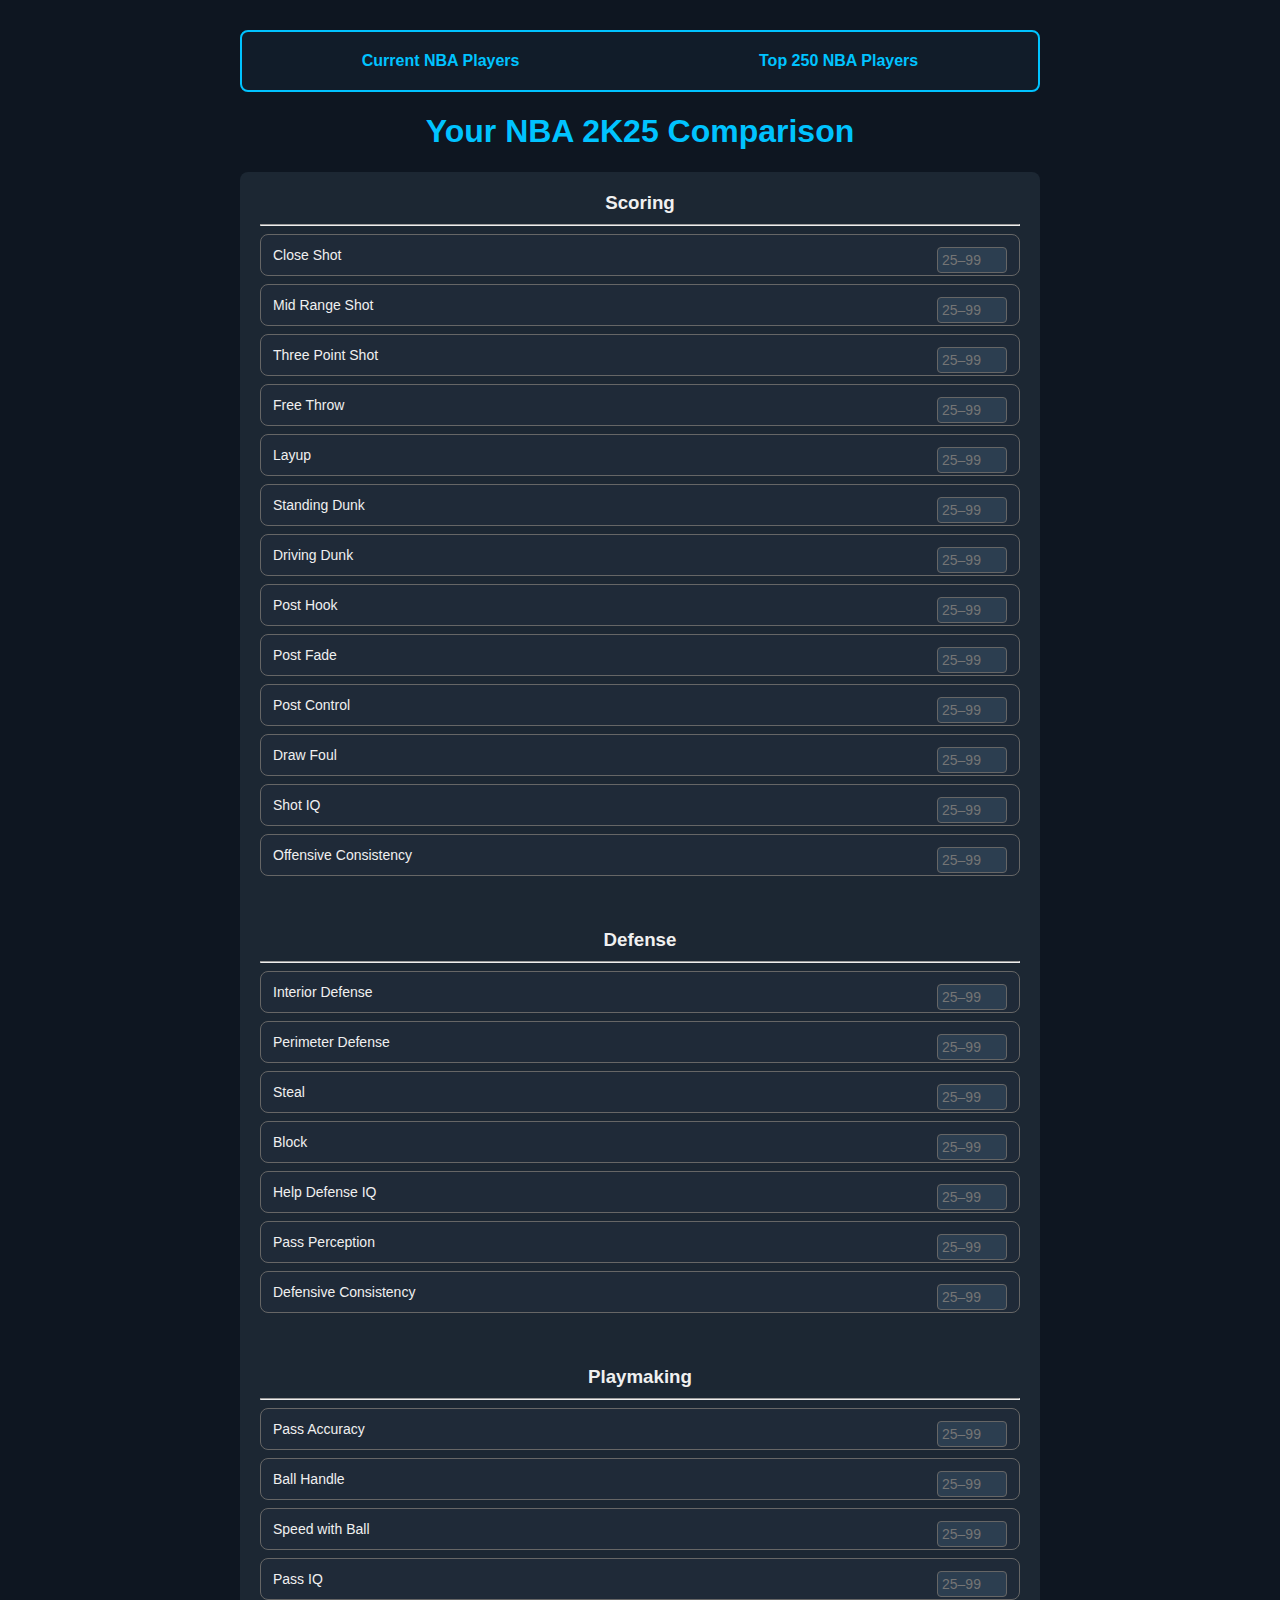
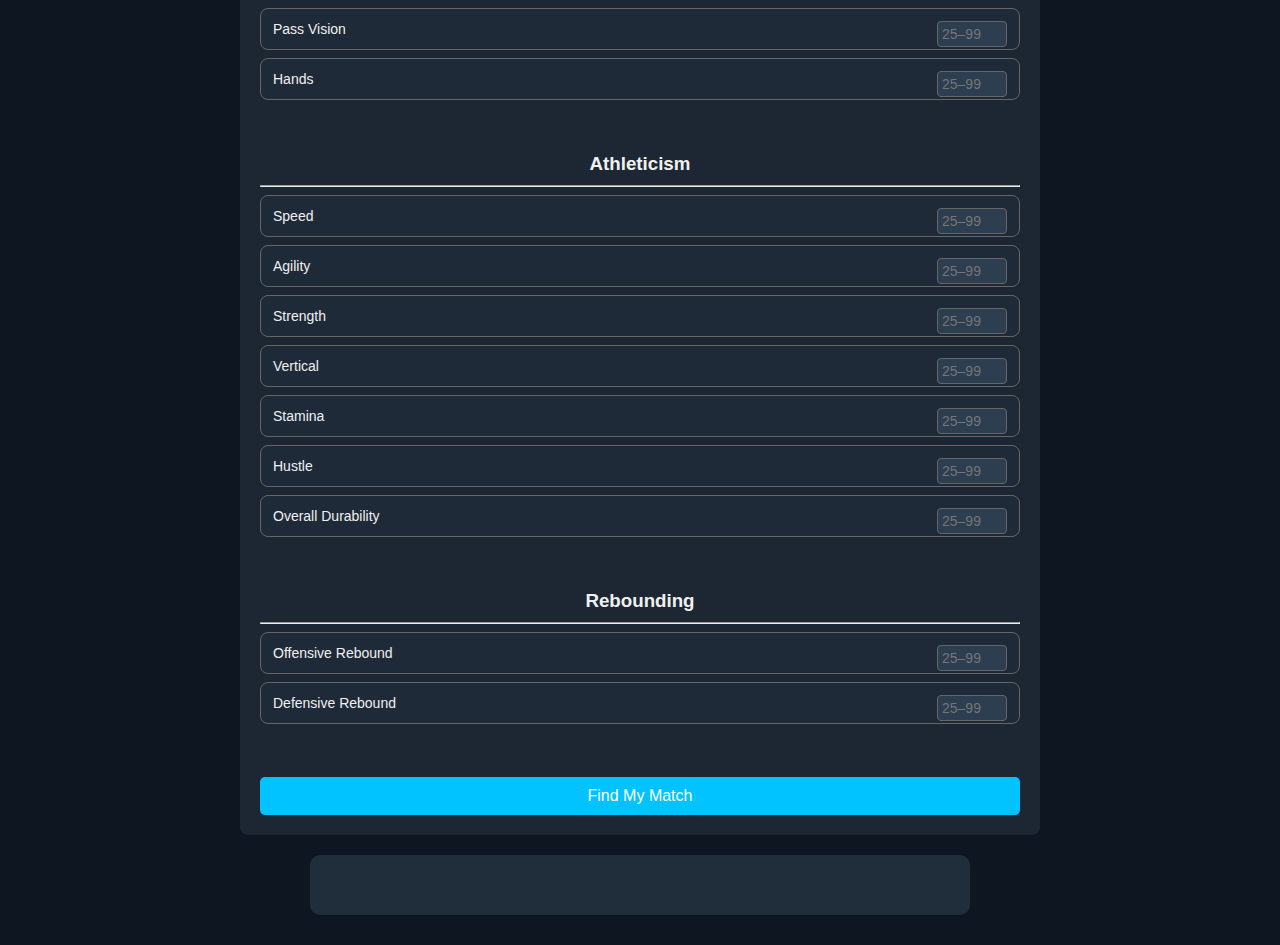
<file: index.html>
<!DOCTYPE html>
<html lang="en">
<head>
  <meta charset="UTF-8" />
  <meta name="viewport" content="width=device-width, initial-scale=1.0" />
  <title>NBA Player Comparison</title>
  <link rel="stylesheet" href="style.css" />
</head>
<body>
<main class="content">
  <nav class="navbar">
  <a href="index.html" class="nav-link">Current NBA Players</a>
  <a href="index2.html" class="nav-link">Top 250 NBA Players</a>
</nav>
  <h1>Your NBA 2K25 Comparison</h1>

  <form id="playerForm">
    <div class="form-section" id="attributes"></div>
    <button type="button" id="submitBtn">Find My Match</button>
  </form>

<div class="result-wrapper">
  <div id="result"></div>
</div>

  <script src="players2k25.js"></script>
  <script src="script.js"></script>
</main>
</body>
</html>
</file>
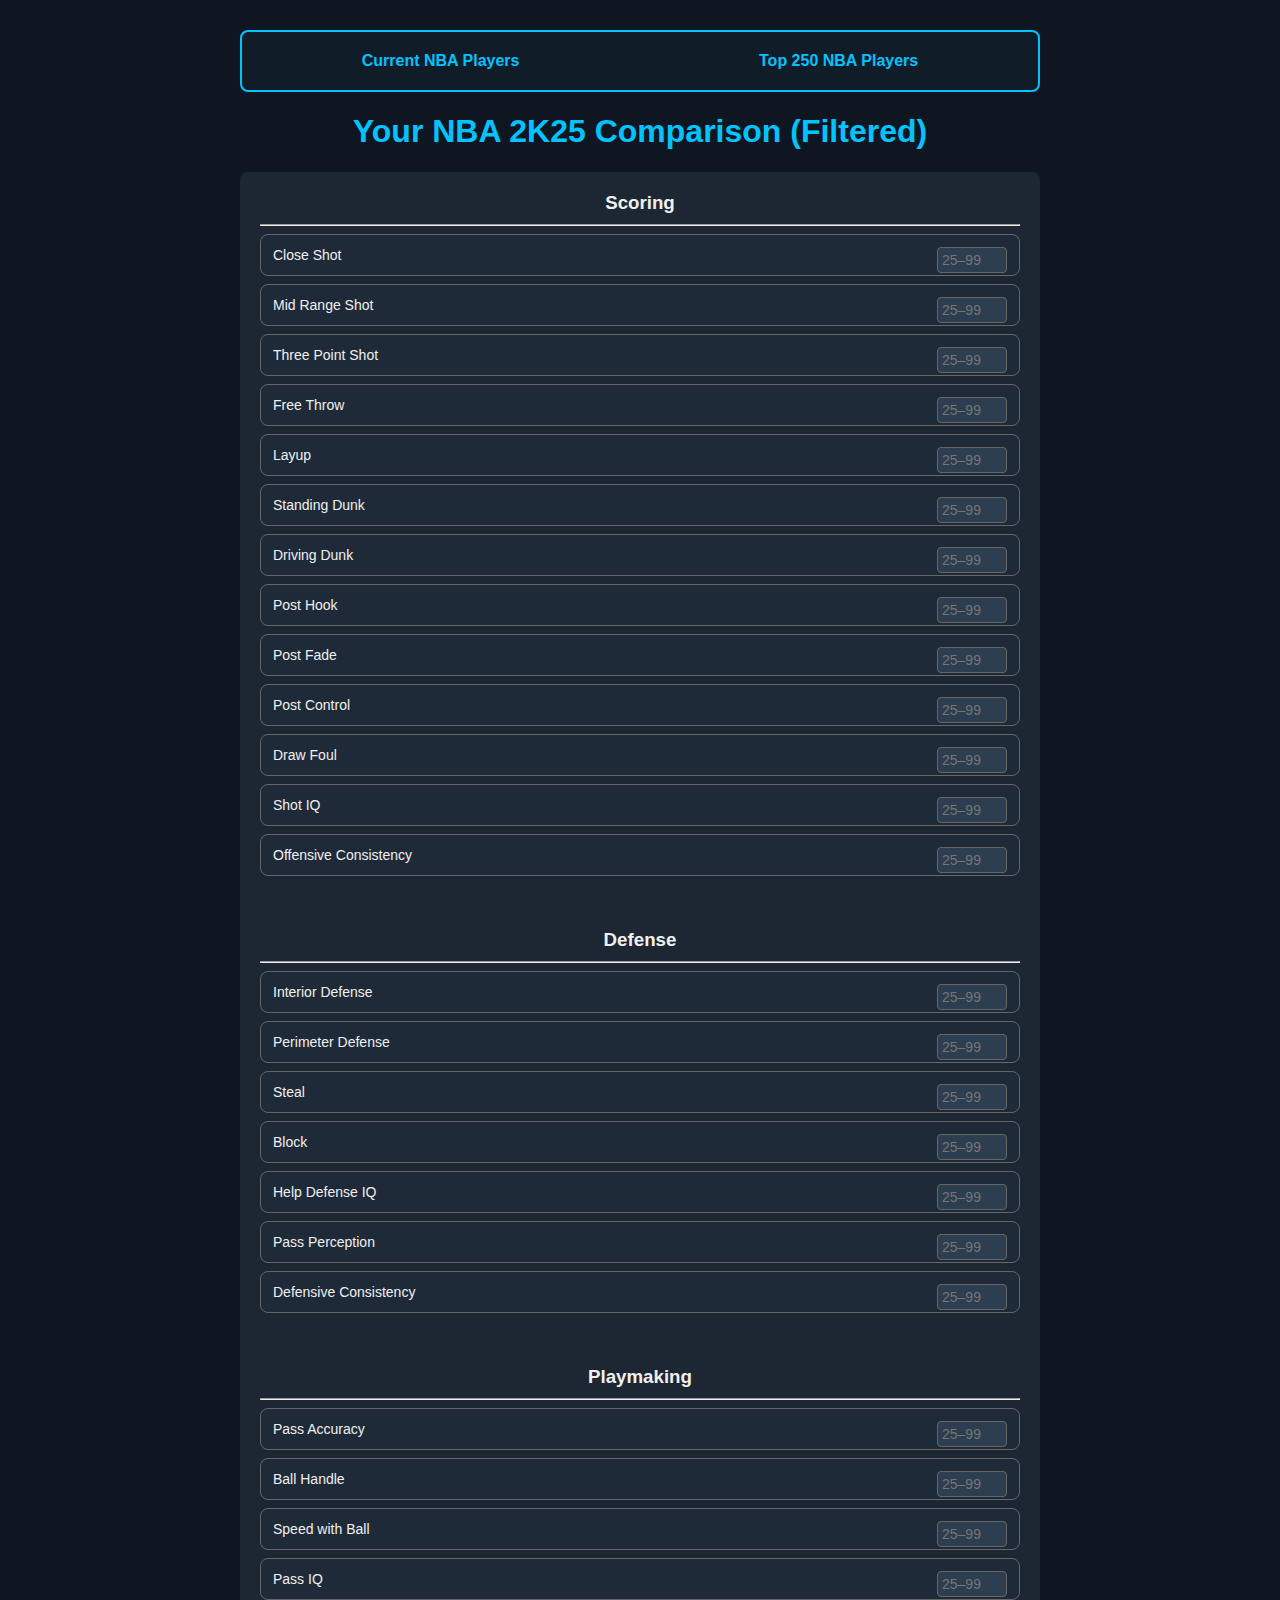
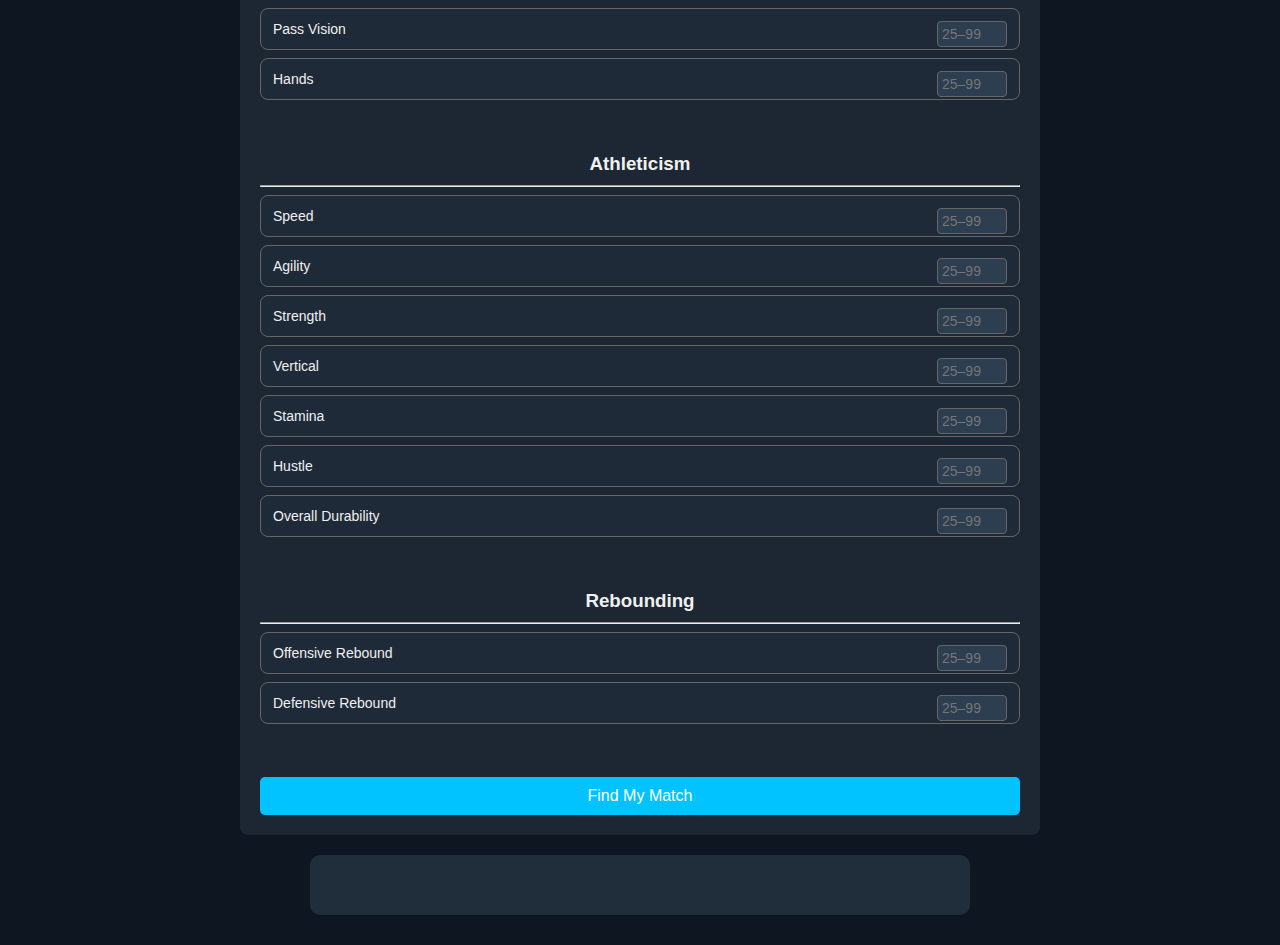
<file: index2.html>
<!DOCTYPE html>
<html lang="en">
<head>
  <meta charset="UTF-8" />
  <meta name="viewport" content="width=device-width, initial-scale=1.0"/>
  <title>NBA Player Comparison (Filtered)</title>
  <link rel="stylesheet" href="style.css" />
</head>
<body>

  <nav class="navbar">
    <a href="index.html" class="nav-link">Current NBA Players</a>
    <a href="index2.html" class="nav-link">Top 250 NBA Players</a>
  </nav>

  <main class="content">
    <h1>Your NBA 2K25 Comparison (Filtered)</h1>

    <form id="playerForm">
      <div class="form-section" id="attributes"></div>
      <button type="button" id="submitBtn">Find My Match</button>
    </form>

    <div class="result-wrapper">
  <div id="result"></div>
    </div>
  </main>

  <script>
    const IS_TOP250_MODE = true;
    const TOP250 = [
  "Nikola Jokic",
  "Giannis Antetokounmpo",
  "Shai Gilgeous-Alexander",
  "Anthony Davis",
  "Luka Doncic",
  "Jayson Tatum",
  "LeBron James",
  "Kevin Durant",
  "Joel Embiid",
  "Stephen Curry",
  "Anthony Edwards",
  "Devin Booker",
  "Jaylen Brown",
  "Donovan Mitchell",
  "Jalen Brunson",
  "Kyrie Irving",
  "Kawhi Leonard",
  "Karl-Anthony Towns",
  "Victor Wembanyama",
  "Ja Morant",
  "De’Aaron Fox",
  "Paolo Banchero",
  "Domantas Sabonis",
  "LaMelo Ball",
  "Tyrese Maxey",
  "Damian Lillard",
  "Franz Wagner",
  "Evan Mobley",
  "DeMar DeRozan",
  "Chet Holmgren",
  "Cade Cunningham",
  "Trae Young",
  "Paul George",
  "Pascal Siakam",
  "Jalen Williams",
  "Brandon Ingram",
  "Darius Garland",
  "Tyrese Haliburton",
  "Derrick White",
  "Alperen Sengun",
  "Zion Williamson",
  "Jaren Jackson Jr.",
  "Jarrett Allen",
  "Bam Adebayo",
  "Kristaps Porzingis",
  "Jimmy Butler",
  "Julius Randle",
  "Tyler Herro",
  "Dejounte Murray",
  "Jrue Holiday",
  "Nikola Vucevic",
  "Lauri Markkanen",
  "Rudy Gobert",
  "Scottie Barnes",
  "Khris Middleton",
  "Zach LaVine",
  "OG Anunoby",
  "Aaron Gordon",
  "Bradley Beal",
  "Cam Thomas",
  "Mikal Bridges",
  "John Collins",
  "Myles Turner",
  "R.J. Barrett",
  "James Harden",
  "C.J. McCollum",
  "Jalen Johnson",
  "Norman Powell",
  "Jalen Green",
  "Desmond Bane",
  "Dyson Daniels",
  "Jordan Poole",
  "Ivica Zubac",
  "Jared McCain",
  "Chris Paul",
  "Michael Porter Jr.",
  "Coby White",
  "Naz Reid",
  "Jamal Murray",
  "Draymond Green",
  "Bennedict Mathurin",
  "Jalen Suggs",
  "Daniel Gafford",
  "Herbert Jones",
  "Jonas Valanciunas",
  "Josh Hart",
  "Gradey Dick",
  "Jalen Duren",
  "Dennis Schroder",
  "Fred VanVleet",
  "Dereck Lively II",
  "Cameron Johnson",
  "Buddy Hield",
  "Jakob Poeltl",
  "Deandre Ayton",
  "De’Andre Hunter",
  "Nic Claxton",
  "Luguentz Dort",
  "Devin Vassell",
  "Kyle Kuzma",
  "Walker Kessler",
  "Brandon Miller",
  "Amen Thompson",
  "Andrew Wiggins",
  "Austin Reaves",
  "Robert Williams III",
  "Christian Braun",
  "Isaiah Hartenstein",
  "Payton Pritchard",
  "Jaden Ivey",
  "Tari Eason",
  "Immanuel Quickley",
  "Onyeka Okongwu",
  "Jerami Grant",
  "Caris LeVert",
  "Malcolm Brogdon",
  "Dalton Knecht",
  "Malik Monk",
  "Klay Thompson",
  "Mark Williams",
  "Jaden McDaniels",
  "Obi Toppin",
  "Al Horford",
  "Keegan Murray",
  "Clint Capela",
  "Trey Murphy III",
  "Shaedon Sharpe",
  "Bilal Coulibaly",
  "Miles Bridges",
  "Brook Lopez",
  "Mitchell Robinson",
  "Bobby Portis",
  "Anfernee Simons",
  "Alex Caruso",
  "Jabari Smith Jr.",
  "Andrew Nembhard",
  "Tyus Jones",
  "Keyonte George",
  "Kelly Olynyk",
  "Jonathan Kuminga",
  "Aaron Wiggins",
  "Jusuf Nurkic",
  "Josh Giddey",
  "Jose Alvarado",
  "Harrison Barnes",
  "Bogdan Bogdanovic",
  "Jordan Clarkson",
  "Aaron Nesmith",
  "Tobias Harris",
  "Wendell Carter Jr.",
  "Lonzo Ball",
  "Dillon Brooks",
  "T.J. McConnell",
  "Mike Conley",
  "P.J. Washington",
  "Tre Mann",
  "Ty Jerome",
  "Marcus Smart",
  "Collin Sexton",
  "Zach Edey",
  "Rui Hachimura",
  "Ausar Thompson",
  "G.G. Jackson",
  "Ochai Agbaji",
  "Nickeil Alexander-Walker",
  "Guerschon Yabusele",
  "Zach Collins",
  "Isaiah Joe",
  "Jeremy Sochan",
  "Nick Richards",
  "Russell Westbrook",
  "Jarred Vanderbilt",
  "Santi Aldama",
  "Scoot Henderson",
  "Terry Rozier III",
  "Jaime Jaquez Jr.",
  "Tre Jones",
  "Derrick Jones Jr.",
  "Kelly Oubre Jr.",
  "Moritz Wagner",
  "Malik Beasley",
  "Kentavious Caldwell-Pope",
  "Goga Bitadze",
  "Keldon Johnson",
  "Deni Avdija",
  "Malaki Branham",
  "Miles McBride",
  "Moses Moody",
  "Kris Dunn",
  "Donte DiVincenzo",
  "Zaccharie Risacher",
  "D’Angelo Russell",
  "Tim Hardaway Jr.",
  "Kevin Huerter",
  "Anthony Black",
  "Taurean Prince",
  "Scotty Pippen Jr.",
  "Kevon Looney",
  "A.J. Green",
  "Jarace Walker",
  "Jordan Hawkins",
  "Saddiq Bey",
  "Keon Ellis",
  "Royce O’Neale",
  "Peyton Watson",
  "Mason Plumlee",
  "Max Strus",
  "Josh Okogie",
  "Alexandre Sarr",
  "Jonathan Isaac",
  "Naji Marshall",
  "Kyle Lowry",
  "Lindy Waters III",
  "Trayce Jackson-Davis",
  "Cody Martin",
  "Grayson Allen",
  "Donovan Clingan",
  "Chris Boucher",
  "Cameron Payne",
  "De’Anthony Melton",
  "Dorian Finney-Smith",
  "Yves Missi",
  "Brandon Boston Jr.",
  "Caleb Martin",
  "Corey Kispert",
  "Bruce Brown",
  "Vince Williams Jr.",
  "Bojan Bogdanovic",
  "Grant Williams",
  "Ziaire Williams",
  "Gary Payton II",
  "Josh Green",
  "Julian Strawther",
  "Cam Whitmore",
  "Kevin Love",
  "Kyle Anderson",
  "Kyle Filipowski",
  "Jock Landale",
  "Andre Drummond",
  "Larry Nance Jr.",
  "Taylor Hendricks",
  "Amir Coffey",
  "Luke Kornet",
  "Alec Burks",
  "Brandin Podziemski",
  "Marvin Bagley III",
  "Davion Mitchell",
  "Brandon Clarke",
  "Monte Morris",
  "Neemias Queta",
  "Dalano Banton"
];
  </script>
  <script src="players2k25.js"></script>
  <script src="script.js"></script>
</body>
</html>
</file>
<file: style.css>
body {
  font-family: Arial, sans-serif;
  background-color: #0e1621;
  color: #f0f0f0;
  max-width: 800px;
  margin: 0 auto;
  padding: 30px;
}
h1 {
  text-align: center;
  color: #00c3ff;
}
form {
  background-color: #1c2733;
  padding: 20px;
  border-radius: 8px;
}
label {
  display: flex;
  justify-content: space-between;
  margin: 8px 0;
  font-size: 14px;
}
input[type="number"] {
  width: 60px;
  padding: 4px;
  font-size: 1rem;
  background-color: #2c3e50;
  color: #fff;
  border: 1px solid #666;
  border-radius: 4px;
}
button {
  margin-top: 20px;
  padding: 10px;
  width: 100%;
  background-color: #00c3ff;
  color: white;
  border: none;
  font-size: 16px;
  border-radius: 5px;
  cursor: pointer;
}
button:hover {
  background-color: #0091c7;
}
.result-wrapper {
  display: flex;
  justify-content: center;
  margin-top: 20px;
}
#result {
  background-color: #202d3a;
  padding: 30px;
  border-radius: 10px;
  width: 90%;
  max-width: 600px;
  text-align: center;
}
#result ol {
  text-align: left;
  display: inline-block;
  margin: 0 auto;
  padding-left: 20px;
}
#attributes {
  display: flex;
  flex-direction: column;
  gap: 20px;
}
#attributes div {
  margin-bottom: 25px;
}
#attributes h3 {
  margin: 0 0 10px 0;
  text-align: center;
}
#attributes label {
  display: block;
  background-color: #1f2a38;
  padding: 12px;
  margin: 8px 0;
  border-radius: 8px;
  border: 1px solid #666;
  transition: background-color 0.2s, border-color 0.2s;
}
#attributes label:hover {
  background-color: #C8102E;
  border-color: #666;
}
#attributes input[type="number"] {
  float: right;
  width: 60px;
  padding: 4px;
  font-size: 14px;
}
.navbar {
  width: 100%;
  background-color: #111c29;
  display: flex;
  justify-content: space-around;
  padding: 14px 0;
  border: 2px solid #00c3ff;
  border-radius: 8px;
  margin-bottom: 20px;
  box-sizing: border-box;
}
.navbar .nav-link {
  color: #00c3ff;
  text-decoration: none;
  font-weight: bold;
  font-size: 16px;
  padding: 6px 12px;
  border-radius: 4px;
  transition: background-color 0.2s, color 0.2s;
}
.navbar .nav-link:hover {
  background-color: #C8102E;
  color: #ffffff;
}
</file>
